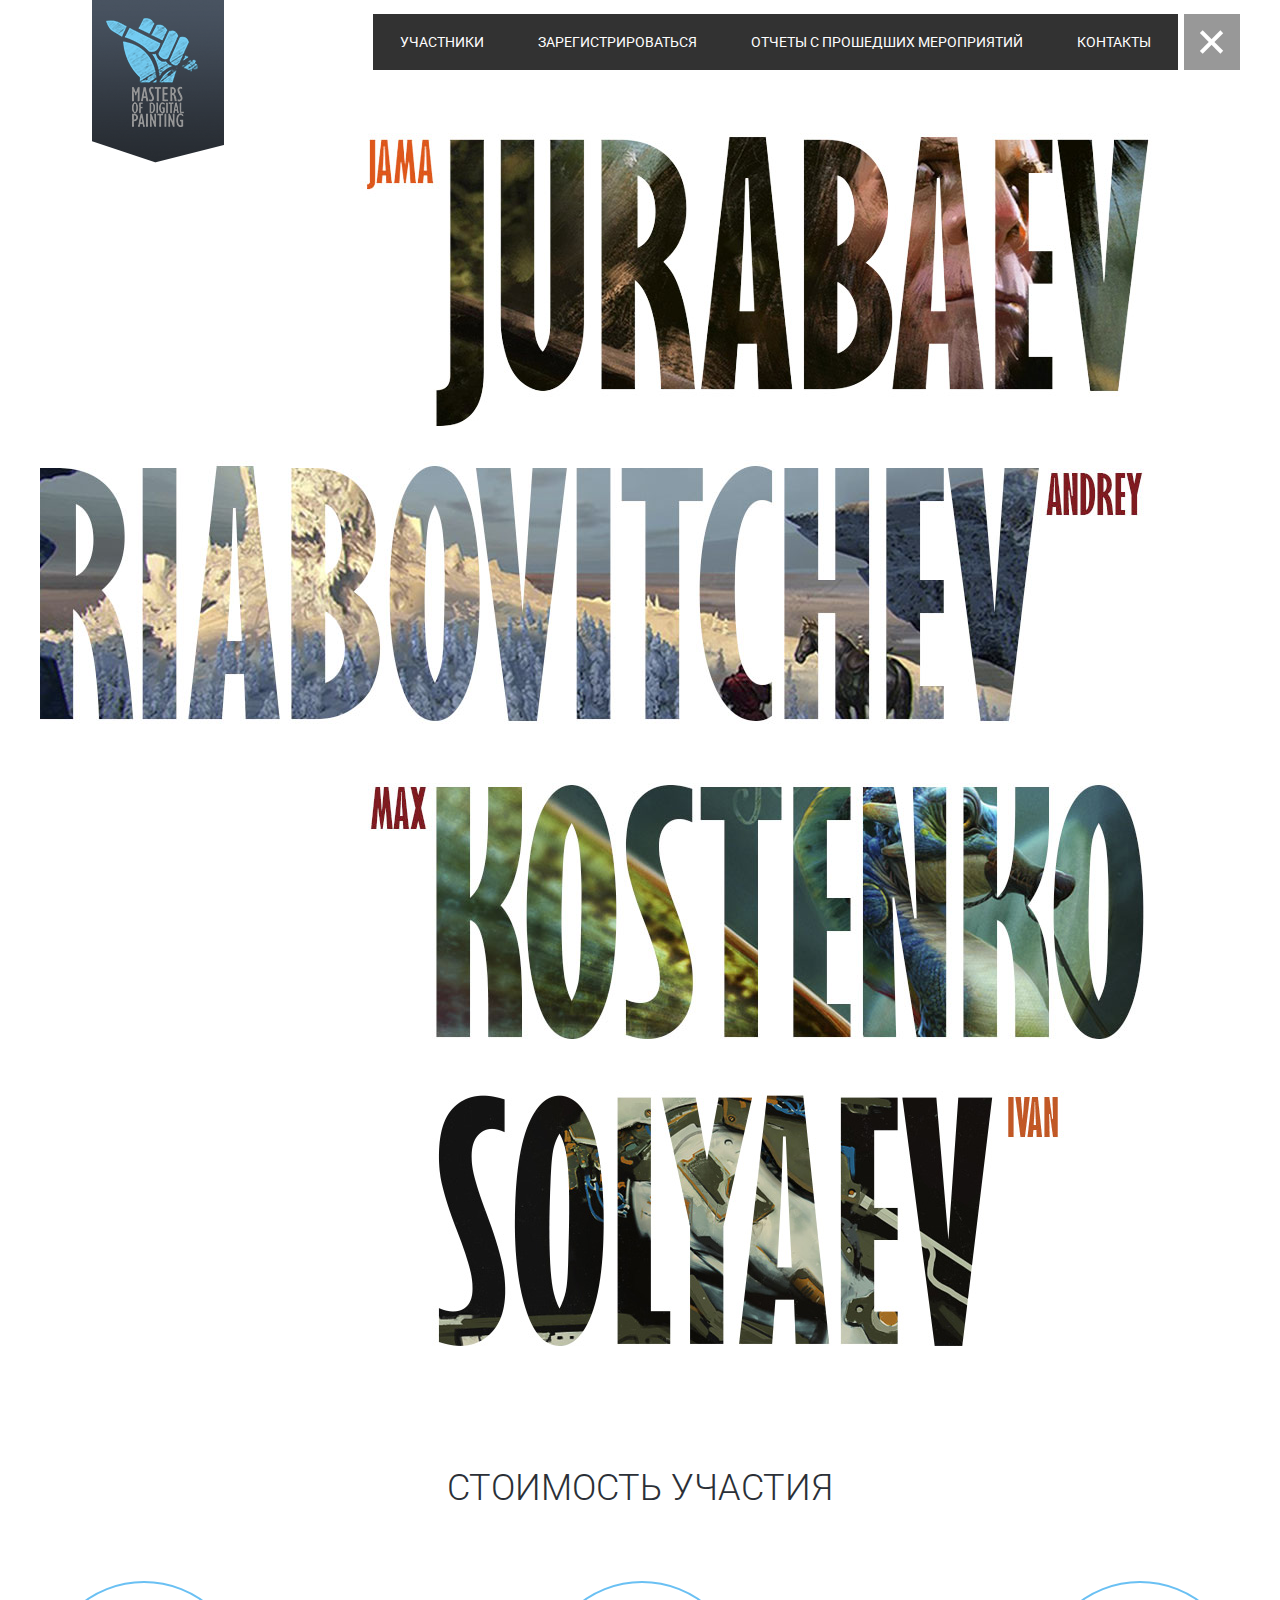
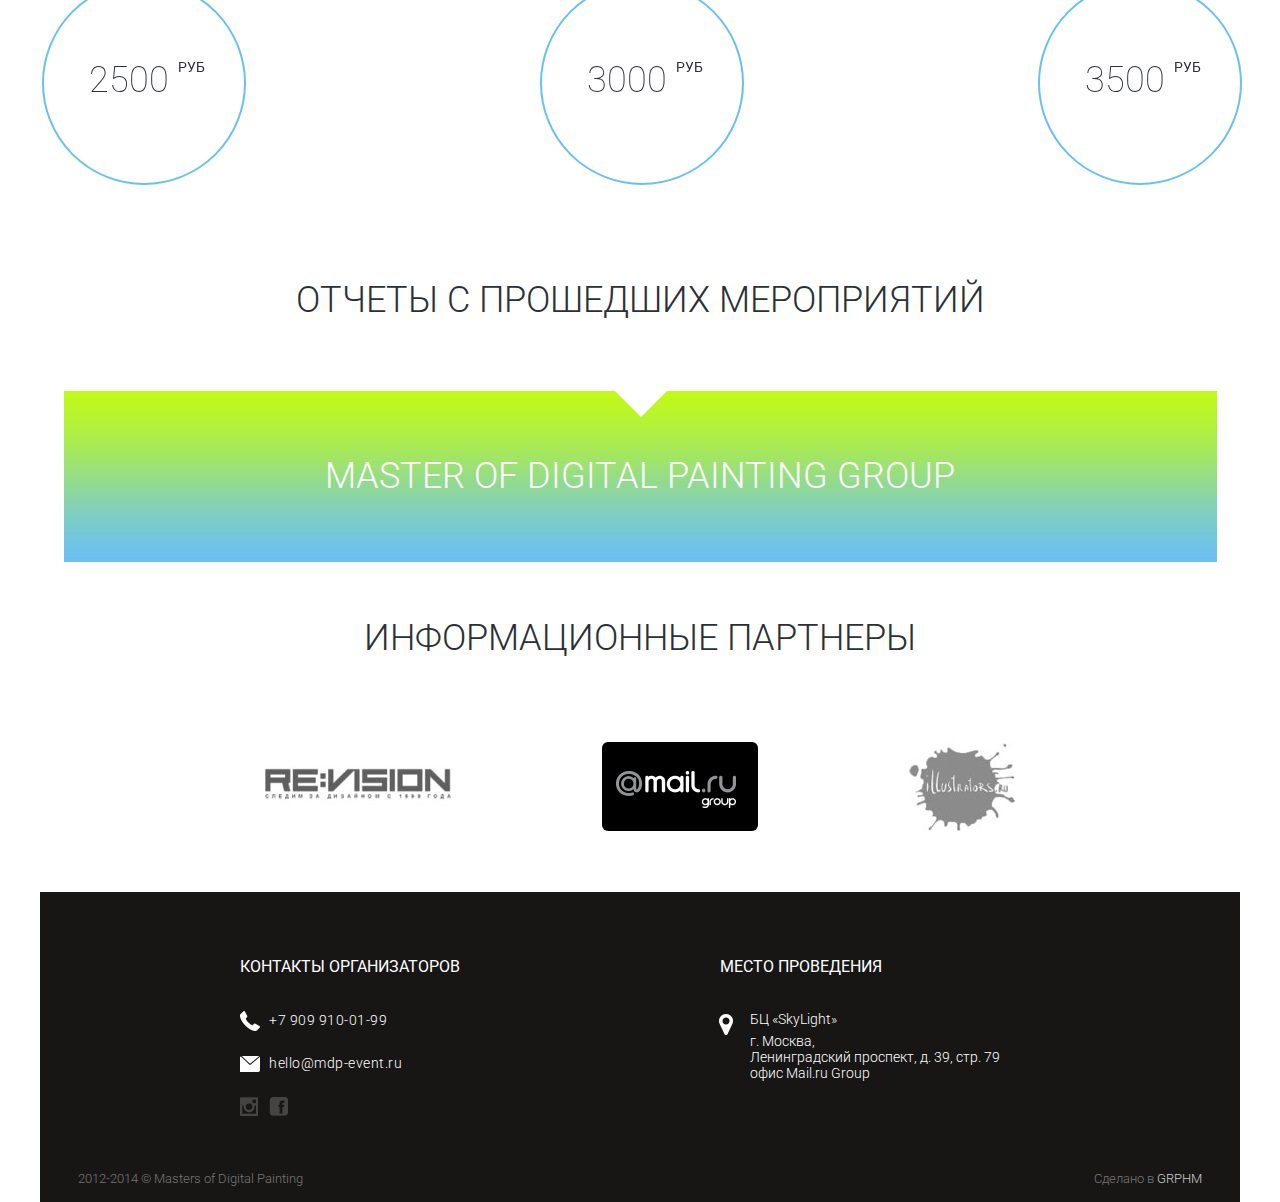
<file: index.html>
<!DOCTYPE html>
<!--[if lt IE 7]>      <html class="no-js lt-ie9 lt-ie8 lt-ie7"> <![endif]-->
<!--[if IE 7]>         <html class="no-js lt-ie9 lt-ie8"> <![endif]-->
<!--[if IE 8]>         <html class="no-js lt-ie9"> <![endif]-->
<!--[if gt IE 8]><!--> <html class="no-js"> <!--<![endif]-->
    <head>
        <meta charset="utf-8">
        <meta http-equiv="X-UA-Compatible" content="IE=edge">
        <title>Семинар цифровой живописи :: Masters of Digital Painting</title>
        <meta name="description" content="">
        <meta name="viewport" content="width=1260, initial-scale=0.1">

        <!-- TODO: Добавить даты на плашки со стоимости -->
        <!-- TODO: Предзагрузка паралепипедов и ссылка на страницу иллюстраторов -->

		<link rel="shortcut icon" href="/favicon.ico" type="image/x-icon">
		<link rel="icon" href="/favicon.ico" type="image/x-icon">

        <link rel="stylesheet" href="css/normalize.css">
        <link rel="stylesheet" href="css/main.css">
        <link href='http://fonts.googleapis.com/css?family=Roboto:400,100,300,500&subset=cyrillic,latin' rel='stylesheet' type='text/css'>
        <script src="js/vendor/modernizr-2.6.2.min.js"></script>
    </head>
    <body class="">
        <!--[if lt IE 7]>
            <p class="browsehappy">You are using an <strong>outdated</strong> browser. Please <a href="http://browsehappy.com/">upgrade your browser</a> to improve your experience.</p>
        <![endif]-->

        <header>
            <h1>
                Masters of digital painting
            </h1>
            <nav class="clearfix">
                <div class="nav-trigger flip-container">
                    <div class="origin-side flip-elem">
                        <span class="cross closed"></span>
                    </div>
                    <div class="slide-side flip-elem">
                        <span class="cross opened"></span>
                    </div>
                </div>
                <ul class="nav-list">
                    <li class="nav-item">
                        <a class="nav-link link-headliners" href="#">Участники</a>             
                    <li class="nav-item">
                        <a class="nav-link link-register" href="#">Зарегистрироваться</a>
                    <li class="nav-item">
                        <a class="nav-link link-reports" href="#">Отчеты с прошедших мероприятий</a>
                    <li class="nav-item">
                        <a class="nav-link link-contacts" href="#">Контакты</a>
                </ul>                
            </nav>
            <div class="close">

            </div>
        </header>

        <main class="content" role="main">

            <div class="cubes">
                
                <section class="name-block">
                    <div id="cube">
                        <div class="front">
                            <div class="name-banner jurabaev-jama">

                            </div>
                        </div>
                        <div class="right">
                            <div class="craftsman-cont">                            
                                <img class="ava craftsman-ava" src="img/jama.jpg" alt="Джама">
                                <div class="craftsman-desc">
                                    Джама родился и вырос в Душанбе. В 1997 году он поступил в университет на факультет 
                                    авиа-космической техники в Анкаре (Турция). В период с 2007 по 2011 год он работал 
                                    арт-директором у себя на родине в студии Ustodesign и параллельно рисовал иллюстрации 
                                    и концепт-арт для разных клиентов по всему миру. С 2012 года Джама работает 
                                    концепт-художником и матте паинтером в студии MPC в Лондоне.<br/>
                                    <!--<a href="http://revision.ru/a/jama/" title="Перейти на сайт Джамы" target="_blank"></a>-->
                                </div>
                            </div>
                        </div>
                        <div class="left"></div>
                    </div>
                </section>
                <a href="http://revision.ru/a/jama/" title="Перейти на сайт Джамы" target="_blank" class="cube-link link-1"></a>

                <section class="name-block">
                    <div id="cube">
                        <div class="front">
                            <div class="name-banner riabovitchev-andrey">

                            </div>
                        </div>
                        <div class="right">
                            <div class="craftsman-cont">
                                <img class="ava craftsman-ava" src="img/andrey.jpg" alt="Андрей">
                                <div class="craftsman-desc">
                                    Андрей родился в 1968 году на юге России в городе Апшеронске.
                                    После окончания школы он переехал в Москву для обучения в Лесотехническом
                                    Институте, мам же он нашел свой путь в индустрию рисованной анимации.
                                    Как художник-постановщик по персонажам Андрей работал на многих анимационных фильмах,
                                    включая "Князь Владимир", "Ролли и Эльф".
                                    В 2008 году Андрей переехал жить и работать в Великобританию, где открыл для себя индустрию кино.
                                    Он работал над многими известными фильмами, включая «Wrath of the Titans», «X-Men First Class», 
                                    «Wolfman», «Harry Potter and the Deathly Hallows» и многими другими. 
                                    В настоящее время Андрей работает как фрилансер.<br/>
                                    <!--<a href="http://andreiriabovitchev.blogspot.ru" title="перейти на сайт Андрея" target="_blank"></a>-->                               
                                </div>
                            </div>
                        </div>
                        <div class="left"></div>
                    </div>
                </section>
                <a href="http://andreiriabovitchev.blogspot.ru" title="перейти на сайт Андрея" target="_blank" class="cube-link link-2"></a>

                <section class="name-block">
                    <div id="cube">
                        <div class="front">
                            <div class="name-banner kostenko-max">

                            </div>
                        </div>
                        <div class="right">
                            <div class="craftsman-cont">
                                <img class="ava craftsman-ava" src="img/max.jpg" alt="максим">
                                <div class="craftsman-desc">
                                    Макс занимается дизайном персонажей для рекламы и анимационных проектов, 
                                    а так же иллюстрацией для журналов и книг. В 2009 году начал увлекаться
                                    цифровой живописью. С 2010 года работает на фрилансе. В число его клиентов
                                    входят: Wall Street Journal, National Geographic, Mercedes, Volkswagen, Skoda,
                                    Penguin Books и другие. Является победителем конкурса одного из самых известных
                                    иллюстраторских агентств Richard Solomon 2012.<br/>
                                    <!-- <a href="http://max-kostenko.com" title="перейти на сайт Максима" target="_blank"></a> -->                                
                                </div>
                            </div>
                        </div>
                        <div class="left"></div>
                    </div>
                </section>
                <a href="http://max-kostenko.com" title="перейти на сайт Максима" target="_blank" class="cube-link link-3"></a>

                <section class="name-block">
                    <div id="cube">
                        <div class="front">
                            <div class="name-banner solyaev-ivan">

                            </div>
                        </div>
                        <div class="right">
                            <div class="craftsman-cont">
                                <img class="ava craftsman-ava" src="img/ivan.jpg" alt="Иван">
                                <div class="craftsman-desc">
                                    Иван &mdash; известный художник с оригинальным и запоминающимся стилем, 
                                    каждая его работа пропитана неповторимой атмосферой и настроением. 
                                    Иван начал рисовать в 2003 году. 
                                    Работал в таких студиях как Nival, Dat, Vogster, Ice pick Lodge. 
                                    Его иллюстрации можно найти в журналах Cноб, Mans Health, Проспорт, Tne New Republic.<br/>
                                    <!-- <a href="http://iv-solyaev.cghub.com" title="перейти на сайт Ивана" target="_blank"></a> -->
                                </div>
                            </div>
                        </div>
                        <div class="left"></div>
                    </div>
                </section>
                <a href="http://iv-solyaev.cghub.com" title="перейти на сайт Ивана" target="_blank" class="cube-link link-4"></a>
                
            </div>

            <section class="pricing text-center">

                <h2>Стоимость участия</h2>
                <div class="prices-container clearfix">
                    <div class="price pull-left">
                        <div class="front">
                            <span class="sum">2500</span> 
                            <span class="sup">руб</span>
                        </div>
                        <div class="back">
                            <div class="back-text">Стоимость</div>
                            <div class="back-date">до 14/04</div>
                            <a target="_blank" class="back-link" href="http://www.nanobilet.ru/event/masters-of-digital-painting-3/?promo_code=mdp_event">купить</a>
                        </div>
                    </div>

                    <div class="price pull-right">
                        <div class="front">
                            <span class="sum">3500</span>
                            <span class="sup">руб</span>
                        </div>
                        <div class="back">
                            <div class="back-text">Стоимость</div>
                            <div class="back-date">до 16/05</div>
                            <a target="_blank" class="back-link" href="http://www.nanobilet.ru/event/masters-of-digital-painting-3/?promo_code=mdp_event">купить</a>
                        </div>    
                    </div>

                    <div class="price">
                        <div class="front">
                            <span class="sum">3000</span>
                            <span class="sup">руб</span>
                        </div>
                        <div class="back">
                            <div class="back-text">Стоимость</div>
                            <div class="back-date">до 21/04</div>
                            <a target="_blank" class="back-link" href="http://www.nanobilet.ru/event/masters-of-digital-painting-3/?promo_code=mdp_event">купить</a>
                        </div>
                    </div>
                    
                </div>

            </section>

            <section class="reports">
                <h2>Отчеты с прошедших мероприятий</h2>
                <a href="https://www.facebook.com/masters.of.digital.painting" class="master-report" target="_blank">
                    Master of digital painting group
                </a>
            </section>

            <section class="info-partners">
                <h2>Информационные партнеры</h2>
                <ul class="partners-list">
                    <li class="partners-item re-vis">
                        <a href="http://revision.ru" target="_blank" title="Re:vision"></a>
                    </li>
                    <li class="partners-item illust">
                        <a href="http://illustrators.ru" target="_blank" title="Illustrators.ru"></a>
                    </li>
                    <li class="partners-item dig-o">
                        <a href="http://www.mail.ru" target="_blank" title="Mail.ru"></a>
                    </li>
                </ul>
            </section>

        </main>

        <footer>
            <div class="container">
                <div class="footer-cont clearfix">
                    <div class="foot-left">
                        <h2>Контакты организаторов</h2>
                        <address>
                            <ul class="addr-list">
                                <li class="addr-item addr-tel">
                                    <a href="tel:+79262333234">+7 909 910-01-99</a>
                                </li>
                                <li class="addr-item addr-mail">
                                    <a href="mailto:hello@mdp-event.ru">hello@mdp-event.ru</a>
                                </li>
                            </ul>                        
                        </address>
                        <ul class="social-list">
                            <li class="social-item instagram">
                                <a href="http://instagram.com/dpmastersevent" target="_blank" title="instagram"></a>
                            </li>
                            <li class="social-item facebook">
                                <a target="_blank" href="https://www.facebook.com/masters.of.digital.painting" title="facebook"></a>
                            </li>
                        </ul>
                    </div>
                    <div class="foot-right">
                        <h2>Место проведения</h2>
                        <address class="meetup">
                            <div class="meet-name">БЦ «SkyLight»</div>
                            <div class="meet-addr">г. Москва, <br/>Ленинградский проспект, д. 39, стр. 79<br/>офис Mail.ru Group</div>
                        </address>
                    </div>
                </div>
                <div class="footer-bot clearfix">
                    <div class="copy">
                        2012-2014 &copy; Masters of Digital Painting 
                    </div>
                    <div class="dev">
                        Сделано в <a target="_blank" href="http://grapheme.ru">GRPHM</a>
                    </div>
                </div>
            </div>
        </footer>
        
        <script src="http://ajax.googleapis.com/ajax/libs/jquery/1.10.2/jquery.min.js"></script>
        <script>window.jQuery || document.write('<script src="js/vendor/jquery-1.10.2.min.js"><\/script>')</script>
        <script src="js/plugins.js"></script>
        <script src="js/main.js"></script>

        <!-- Yandex.Metrika counter -->
		<script type="text/javascript">
		(function (d, w, c) {
		    (w[c] = w[c] || []).push(function() {
		        try {
		            w.yaCounter24485093 = new Ya.Metrika({id:24485093,
		                    clickmap:true,
		                    trackLinks:true,
		                    accurateTrackBounce:true});
		        } catch(e) { }
		    });
		
		    var n = d.getElementsByTagName("script")[0],
		        s = d.createElement("script"),
		        f = function () { n.parentNode.insertBefore(s, n); };
		    s.type = "text/javascript";
		    s.async = true;
		    s.src = (d.location.protocol == "https:" ? "https:" : "http:") + "//mc.yandex.ru/metrika/watch.js";
		
		    if (w.opera == "[object Opera]") {
		        d.addEventListener("DOMContentLoaded", f, false);
		    } else { f(); }
		})(document, window, "yandex_metrika_callbacks");
		</script>
		<noscript><div><img src="//mc.yandex.ru/watch/24485093" style="position:absolute; left:-9999px;" alt="" /></div></noscript>
		<!-- /Yandex.Metrika counter -->
    </body>
</html>
</file>
<file: css/main.css>
/*! HTML5 Boilerplate v4.3.0 | MIT License | http://h5bp.com/ */

/*
 * What follows is the result of much research on cross-browser styling.
 * Credit left inline and big thanks to Nicolas Gallagher, Jonathan Neal,
 * Kroc Camen, and the H5BP dev community and team.
 */

/* ==========================================================================
   Base styles: opinionated defaults
   ========================================================================== */

html,
button,
input,
select,
textarea {
    color: #222;
}

html {
    font-size: 1em;
    line-height: 1.4;
}

/*
 * Remove text-shadow in selection highlight: h5bp.com/i
 * These selection rule sets have to be separate.
 * Customize the background color to match your design.
 */

::-moz-selection {
    background: #b3d4fc;
    text-shadow: none;
}

::selection {
    background: #b3d4fc;
    text-shadow: none;
}

/*
 * A better looking default horizontal rule
 */

hr {
    display: block;
    height: 1px;
    border: 0;
    border-top: 1px solid #ccc;
    margin: 1em 0;
    padding: 0;
}

/*
 * Remove the gap between images, videos, audio and canvas and the bottom of
 * their containers: h5bp.com/i/440
 */

audio,
canvas,
img,
video {
    vertical-align: middle;
}

/*
 * Remove default fieldset styles.
 */

fieldset {
    border: 0;
    margin: 0;
    padding: 0;
}

/*
 * Allow only vertical resizing of textareas.
 */

textarea {
    resize: vertical;
}

/* ==========================================================================
   Browse Happy prompt
   ========================================================================== */

.browsehappy {
    margin: 0.2em 0;
    background: #ccc;
    color: #000;
    padding: 0.2em 0;
}

/* ==========================================================================
   Author's custom styles
   ========================================================================== */
a:focus,
a:active {
    outline: none;
}
html {
    font: 14px 'Roboto', sans-serif;
}
body {
    width: 1200px;
    margin: 0 auto;
}

header {
    position: relative;
    max-width: 1200px;
    height: 129px;
    margin: 0 auto;
    background: #fff;
}

h1 {
    position: absolute;
    z-index: 1;
    top: 0;
    left: 52px;
    width: 132px;
    height: 163px;
    margin: 0;

    background: url(../img/sprites.png) no-repeat;
    text-indent: -9999px;
}

h2 {
    margin: 93px 0 70px;

    color: #2b3037;

    font-size: 36px;
    font-weight: 300;
    text-transform: uppercase;
    text-align: center;
}
nav {
    overflow: hidden;
}
.nav-list {
    position: relative;
    left: 0;
    float: right;
    height: 56px;
    margin: 14px 6px 0 0;
    padding: 0;

    background: #323232;
}

.nav-item {
    position: relative;
    display: inline-block;
    height: 100%;
    margin: 0;    
}

.nav-link {
    display: inline-block;
    height: 100%;
    padding: 0 27px;

    line-height: 56px;

    background: #323232;

    color: #fff;
    text-transform: uppercase;
    text-decoration: none;
}

.nav-link:hover {
    background: #1a1a1a;
}

.wrapper {
    width: 1200px;
    margin: 0 auto;
}
.container {
    width: 1200px;
    margin: 0 auto;
}

.craftsman {
    height: 328px;
    background: #e8e8e8;
}

.craftsman-cont {    
    width: 900px;
    height: 184px; 
    padding: 58px 72px;   
    margin: 0 auto;
}

.craftsman-desc {
    display: inline-block;
    width: 599px;
    vertical-align: middle;

    color: #3b3b3b;

    font-size: 14px;
    line-height: 24px;
    font-weight: 300;
}

.ava {
    margin: 0 52px 0 60px;

    -moz-border-radius: 50%;
    -webkit-border-radius: 50%; 
    -khtml-border-radius: 50%; 
    border-radius: 50%;

    max-width: 185px;
    width: 185px;
}

.name-block {
    position: relative;
    max-width: 1200px;
    margin: 0 auto;
    height: 300px;
}

.name-banner {
    height: 100%;

    background-size: cover;
}

.riabovitchev-andrey {
    background: url(../img/riabovitchev-andrey.jpg) no-repeat;
}

.kostenko-max {
    background: url(../img/kostenko-max.jpg) no-repeat;
}

.jurabaev-jama {
    background: url(../img/jurabaev-jama.jpg) 0 -20px no-repeat;
}

.solyaev-ivan {
    background: url(../img/solyaev-ivan.jpg) no-repeat;
}

/* ==========================================================================
   Prices
   ========================================================================== */

.pricing {
    width: 1200px;
    margin: 0 auto;
}
.price {
    position: relative;
    display: inline-block;

    width: 200px;
    height: 200px;
    border: 2px solid transparent;    
}
.price .front {
    position: absolute;
    top: 0;
    left: 0;

    width: 100%;
    height: 100%;

    border: 2px solid #6ac0f3;
    -moz-border-radius: 50%;
    -webkit-border-radius: 50%; 
    -khtml-border-radius: 50%; 
    border-radius: 50%;

    line-height: 195px;

    color: #2b3037;
    font-size: 36px;
    font-weight: 100;
}
.price .back {    
    position: absolute;
    top: 0;
    left: 0;
    width: 100%;
    height: 100%;

    border: 2px solid #6ac0f3;
    -moz-border-radius: 50%;
    -webkit-border-radius: 50%; 
    -khtml-border-radius: 50%; 
    border-radius: 50%;
}
.sum {
    margin: 0 0 0 5px;
}
.sup {
    line-height: 168px;

    vertical-align: top;
    font-size: 14px;
    font-weight: 400;
    text-transform: uppercase;
}
.price .front {
    -webkit-transform-style: preserve-3d;
    transform-style: preserve-3d;

    -webkit-transform: rotateY(0deg);
    transform: rotateY(0deg);

    -webkit-backface-visibility: hidden;
    backface-visibility: hidden;

    -webkit-transition: all ease .4s;
    transition: all ease .4s;
    z-index: 900;
}
.price .back {
    -webkit-transform-style: preserve-3d;
    transform-style: preserve-3d;

    -webkit-transform: rotateY(-179deg);
    transform: rotateY(-179deg);

    -webkit-backface-visibility: hidden;
    backface-visibility: hidden;

    -webkit-transition: all ease .4s;
    transition: all ease .4s;

    z-index: 1000;
}
.price .back .back-text {
    margin: 50px 0 0;

    font-size: 18px;
    text-transform: uppercase;
    font-weight: 100;
}
.price .back .back-date {
    margin: 0 0 32px;

    font-size: 22px;
    text-transform: uppercase;
    font-weight: 400;
}
.price .back .back-link {
    display: inline-block;
    height: 16px;

    color: #444;
    font-size: 14px;
    text-transform: uppercase;
    text-decoration: none;
    border-bottom: 1px solid #444;
}
.price .back .back-link:hover {
    border-color: transparent;
}

.pice.active {
    -webkit-perspective: 600px;
    perspective: 600px;
}
.price.active .front {
    -webkit-transform: rotateY(179deg);
    transform: rotateY(179deg);
}
.price.active .back {
    -webkit-transform: rotateY(0deg);
    transform: rotateY(0deg);
}

/* ==========================================================================
   Reports
   ========================================================================== */
.master-report {
    position: relative;
    display: block;
    width: 1153px;
    height: 171px;
    margin: 0 auto;
    text-decoration: none;

    background: url(../img/grad.jpg) repeat-x;

    line-height: 171px;

    color: #fff;
    font-weight: 300;
    font-size: 36px;
    text-align: center;
    text-transform: uppercase;
}
.master-report:before {
    content: "";
    position: absolute;
    top: 0;
    left: 50%;

    margin: 0 0 0 -25px;

    width: 0px;
    height: 0px;
    border-style: solid;
    border-width: 26px 26px 0 26px;
    border-color: #fff transparent transparent transparent;
}

/* ==========================================================================
   Info-partners
   ========================================================================== */
.info-partners h2 {
    margin: 55px 0 83px;
}
.partners-list {
    width: 750px;
    margin: 0 auto 58px;
    padding: 0;
    list-style: none;

    text-align: center;
}
.partners-item {
    position: relative;
    display: inline-block;
}
.partners-item > a {
    position: absolute;
    top: 0;
    left: 0;

    width: 100%;
    height: 100%;
}
.re-vis {
    float: left;
    width: 186px;
    height: 89px;

    background: url(../img/sprites.png) -300px 0;
}
.dig-o {
    width: 156px;
    height: 89px;

    background: url("../img/sprites.png") repeat scroll -136px -89px #000;
    border-radius: 6px;
}
.illust {
    float: right;
    width: 106px;
    height: 89px;

    background: url(../img/sprites.png) -150px 0;
}
/* ==========================================================================
   Footer
   ========================================================================== */
footer {
    height: 310px;
    background: #171615;
}

footer h2 {
    margin: 65px 0 35px;
    color: #fff;
    font-weight: 400;
    font-size: 16px;
    text-transform: uppercase;
    text-align: left;
}

address {
    font-style: normal;
}

.footer-cont {
    width: 800px;
    margin: 0 auto;
}

.foot-left,
.foot-right {
    float: left;
    width: 50%;
}
.foot-right {
    margin: 0 0 0 10%;
    width: 40%;
}

.addr-list {
    margin: 0;
    padding: 0;
    list-style: none;
    font-weight: 300;
}
.addr-item {
    margin: 0 0 22px;
}
.addr-item > a {
    display: inline-block;

    line-height: 18px;

    color: #fff;
    font-size: 14px;
    letter-spacing: 0.5px;
    text-decoration: none;
    vertical-align: top;
}
.addr-mail > a {
    line-height: 14px;
}
.addr-tel:before {
    content: "";
    display: inline-block;

    width: 20px;
    height: 20px;
    margin: 0 6px 0 0;

    background: url(../img/sprites.png) -350px -100px;
}
.addr-mail:before {
    content: "";
    display: inline-block;

    width: 20px;
    height: 16px;
    margin: 0 6px 0 0;

    background: url(../img/sprites.png) -450px -100px;
}
.meetup {
    position: relative;

    padding: 0 0 0 30px;

    color: #fff;
    font-size: 14px;
    font-weight: 300;
}
.meetup:before {
    content: "";
    position: absolute;
    top: 3px;
    left: -1px;
    display: inline-block;

    width: 14px;
    height: 21px;
    background: url(../img/sprites.png) -400px -100px;

}
.meet-name {
    margin: 0 0 6px;
}
.social-list {
    margin: 0;
    padding: 0;
    list-style: none;
}
.social-item {
    position: relative;
    float: left;

    margin: 0 11px 0 0;
    opacity: .2;
}
.social-item:hover {
    opacity: 1;
}
.social-item > a {
    position: absolute;
    top: 0;
    left: 0;

    width: 100%;
    height: 100%;
}
.instagram {
    width: 18px;
    height: 19px;

    background: url(../img/sprites.png) -500px -100px;
}
.facebook {
    width: 19px;
    height: 19px;

    background: url(../img/sprites.png) -550px -100px;
}
footer .container {
    position: relative;
    height: 100%;
}
.footer-bot {
    position: absolute;
    bottom: 16px;
    left: 0;

    width: 100%;
}
.copy {
    float: left;

    margin: 0 0 0 38px;    

    color: #777;
    font-size: 13px;
    font-weight: 300;
    
}
.dev {
    float: right;

    margin: 0 38px 0 0;    

    color: #777;
    font-weight: 300;
    font-size: 13px;
}
.dev > a {
    display: inline-block;

    color: #ccc;
    text-decoration: none;
    line-height: 14px;
}
.dev > a:hover {
    border-color: transparent;
}

/* ==========================================================================
   Transition classes
   ========================================================================== */

.nav-link,
.social-item,
.dev > a,
.price .back .back-link {
    transition: all .2s ease;
    -webkit-transition: all .2s ease;
    -moz-transition: all .2s ease;
    -o-transition: all .2s ease;
    -ms-transition: all .2s ease;
}
.nav-trigger > span,
.nav-trigger > span:before,
.nav-trigger > span:after,
.nav-list {
    transition: all .8s ease;
    -webkit-transition: all .8s ease;
    -moz-transition: all .8s ease;
    -o-transition: all .8s ease;
    -ms-transition: all .8s ease;
}

/* ==========================================================================
   Actions classes
   ========================================================================== */
.flip-container {
    -webkit-transform-style: preserve-3d;
    -moz-transform-style: preserve-3d;
    -ms-transform-style: preserve-3d;
    transform-style: preserve-3d;
   
    -webkit-transition: -webkit-transform .5s ease;
    -moz-transition: -moz-transform .5s ease;
    -o-transition: -o-transform .5s ease;
    -ms-transition: -ms-transform .5s ease;
     transition: transform .5s ease;
}
.nav-trigger {
    position: relative;

    z-index: 1;

    float: right;
    width: 56px;
    height: 56px;

    margin: 14px 0 0;

    background: #989898;
    cursor: pointer;    
}
.open-menu .nav-list {
    left: 100%;
}
.open-menu .nav-trigger {
    -webkit-transform : rotateY(-90.1deg);
    -moz-transform : rotateY(-90.1deg);
    -ms-transform : rotateY(-90.1deg);
    -o-transform : rotateY(-90.1deg);
    transform : rotateY(-90.1deg);
}
.flip-elem {
    position: absolute;
    top: 0;
    left: 0;
    width: 100%;
    height: 100%;
}
.origin-side {
    z-index: 1;
    
    background: #989898;
    
    -webkit-transform : translateZ(23px);
    -moz-transform : translateZ(23px);
    -ms-transform : translateZ(23px);
    -o-transform : translateZ(23px);
    transform : translateZ(23px);
    
    -webkit-perspective: 1000px;
    -moz-perspective: 1000px;
    -ms-perspective: 1000px; 
    perspective: 1000px;

    -webkit-backface-visibility:hidden;
    backface-visibility:hidden;
}
.slide-side {
    background: #323232;

    -webkit-transform : rotateY(90deg) translateZ(23px);
    -moz-transform : rotateY(90deg) translateZ(23px);
    -ms-transform : rotateY(90deg) translateZ(23px);
    -o-transform : rotateY(90deg) translateZ(23px);
    transform : rotateY(90deg) translateZ(23px);
    
    -webkit-perspective: 1000px;
    -moz-perspective: 1000px;
    -ms-perspective: 1000px; 
    perspective: 1000px;

    -webkit-backface-visibility:hidden;
    backface-visibility:hidden;
}
.nav-trigger .cross {
	position: absolute;
	top: 50%;
	left: 24%;
	width: 52%;
	height: 4px;
	margin: -2px 0 0;
	background: #fff;    
}
.nav-trigger .cross:before,
.nav-trigger .cross:after {
    content: "";
    position: absolute;
    left: 0;

    width: 100%;
    height: 100%;
    background: #fff;
}
.nav-trigger .cross.opened:before {
    -webkit-transform: translateY(-250%);
       -moz-transform: translateY(-250%);
        -ms-transform: translateY(-250%);
         -o-transform: translateY(-250%);
            transform: translateY(-250%);
}
.nav-trigger .cross.opened:after {
    -webkit-transform: translateY(250%);
       -moz-transform: translateY(250%);
        -ms-transform: translateY(250%);
         -o-transform: translateY(250%);
            transform: translateY(250%);
}
.nav-trigger .cross.closed {
    background: none;
}
.nav-trigger .cross.closed:before {
     -webkit-transform: translateY(0px) rotate(45deg);
       -moz-transform: translateY(0px) rotate(45deg);
        -ms-transform: translateY(0px) rotate(45deg);
         -o-transform: translateY(0px) rotate(45deg);
            transform: translateY(0px) rotate(45deg);
}
.nav-trigger .cross.closed:after {
    -webkit-transform: translateY(0px) rotate(-45deg);
       -moz-transform: translateY(0px) rotate(-45deg);
        -ms-transform: translateY(0px) rotate(-45deg);
         -o-transform: translateY(0px) rotate(-45deg);
            transform: translateY(0px) rotate(-45deg);
}
.cubes {
    position: relative;
}
.name-block {
    margin: 0 0 15px;

    -webkit-perspective: 1000px;
    -moz-perspective: 1000px;
    -ms-perspective: 1000px; 
    perspective: 1000px;
}
.cube-link {
    position: absolute;
    left: 0;
    z-index: -1;
    width: 100%;
    height: 300px;
}
.link-1 {
    top: 0;
}
.link-2 {
    top: 315px;
}
.link-3 {
    top: 630px;
}
.link-4 {
    top: 945px;
}

#cube {
  width: 100%;
  height: 100%;
  position: absolute;
  -webkit-transform-style: preserve-3d;
  transform-style: preserve-3d;
  -webkit-transform: translateZ( -600px );
  transform: translateZ( -600px );
  -webkit-transition: -webkit-transform 1s;
  transition: transform 1s;
}
#cube > div {
  width: 1200px;
  height: 300px;
  display: block;
  position: absolute;
  /*border: 2px solid black;*/
}
#cube .front  { 
    -webkit-transform: rotateY( 0deg ) translateZ( 600px ); 
    transform: rotateY( 0deg ) translateZ( 600px );

    -webkit-backface-visibility: hidden;
    backface-visibility: hidden;
}
#cube .right  { -webkit-transform: rotateY( 90deg ) translateZ( 600px ); transform: rotateY( 90deg ) translateZ( 600px );

    -webkit-backface-visibility: hidden;
    backface-visibility: hidden;

    background: #e8e8e8;
}

#cube .left   { -webkit-transform: rotateY( -90deg ) translateZ( 600px ); transform: rotateY( -90deg ) translateZ( 600px );

    -webkit-backface-visibility: hidden;
    backface-visibility: hidden;
}

#cube.show-front  {
    -webkit-transform: translateZ( -600px ) rotateY( 0deg );
    transform: translateZ( -600px ) rotateY( 0deg );
}
#cube.show-right  {
    -webkit-transform: translateZ( -600px ) rotateY( -90deg );
    transform: translateZ( -600px ) rotateY( -90deg );
}
#cube.show-left   {
    -webkit-transform: translateZ( -600px ) rotateY( 90deg );
    transform: translateZ( -600px ) rotateY( 90deg );
}

.name-block.active #cube {
    -webkit-transform: translateZ( -600px ) rotateY(-90.1deg);
    transform: translateZ( -600px ) rotateY(-90.1deg);
}
.name-block.active + .cube-link {
    z-index: 100;
}

/* ==========================================================================
   System styles
   ========================================================================== */
.pull-left {
    float: left;
}
.pull-right {
    float: right;        
}
.text-center {
    text-align: center;
}

/* ==========================================================================
   Helper classes
   ========================================================================== */

/*
 * Image replacement
 */

.ir {
    background-color: transparent;
    border: 0;
    overflow: hidden;
    /* IE 6/7 fallback */
    *text-indent: -9999px;
}

.ir:before {
    content: "";
    display: block;
    width: 0;
    height: 150%;
}

/*
 * Hide from both screenreaders and browsers: h5bp.com/u
 */

.hidden {
    display: none !important;
    visibility: hidden;
}

/*
 * Hide only visually, but have it available for screenreaders: h5bp.com/v
 */

.visuallyhidden {
    border: 0;
    clip: rect(0 0 0 0);
    height: 1px;
    margin: -1px;
    overflow: hidden;
    padding: 0;
    position: absolute;
    width: 1px;
}

/*
 * Extends the .visuallyhidden class to allow the element to be focusable
 * when navigated to via the keyboard: h5bp.com/p
 */

.visuallyhidden.focusable:active,
.visuallyhidden.focusable:focus {
    clip: auto;
    height: auto;
    margin: 0;
    overflow: visible;
    position: static;
    width: auto;
}

/*
 * Hide visually and from screenreaders, but maintain layout
 */

.invisible {
    visibility: hidden;
}

/*
 * Clearfix: contain floats
 *
 * For modern browsers
 * 1. The space content is one way to avoid an Opera bug when the
 *    `contenteditable` attribute is included anywhere else in the document.
 *    Otherwise it causes space to appear at the top and bottom of elements
 *    that receive the `clearfix` class.
 * 2. The use of `table` rather than `block` is only necessary if using
 *    `:before` to contain the top-margins of child elements.
 */

.clearfix:before,
.clearfix:after {
    content: " "; /* 1 */
    display: table; /* 2 */
}

.clearfix:after {
    clear: both;
}

/*
 * For IE 6/7 only
 * Include this rule to trigger hasLayout and contain floats.
 */

.clearfix {
    *zoom: 1;
}

/* ==========================================================================
   EXAMPLE Media Queries for Responsive Design.
   These examples override the primary ('mobile first') styles.
   Modify as content requires.
   ========================================================================== */

@media only screen and (min-width: 35em) {
    /* Style adjustments for viewports that meet the condition */
}

@media print,
       (-o-min-device-pixel-ratio: 5/4),
       (-webkit-min-device-pixel-ratio: 1.25),
       (min-resolution: 120dpi) {
    /* Style adjustments for high resolution devices */
}

/* ==========================================================================
   Print styles.
   Inlined to avoid required HTTP connection: h5bp.com/r
   ========================================================================== */

@media print {
    * {
        background: transparent !important;
        color: #000 !important; /* Black prints faster: h5bp.com/s */
        box-shadow: none !important;
        text-shadow: none !important;
    }

    a,
    a:visited {
        text-decoration: underline;
    }

    a[href]:after {
        content: " (" attr(href) ")";
    }

    abbr[title]:after {
        content: " (" attr(title) ")";
    }

    /*
     * Don't show links for images, or javascript/internal links
     */

    .ir a:after,
    a[href^="javascript:"]:after,
    a[href^="#"]:after {
        content: "";
    }

    pre,
    blockquote {
        border: 1px solid #999;
        page-break-inside: avoid;
    }

    thead {
        display: table-header-group; /* h5bp.com/t */
    }

    tr,
    img {
        page-break-inside: avoid;
    }

    img {
        max-width: 100% !important;
    }

    @page {
        margin: 0.5cm;
    }

    p,
    h2,
    h3 {
        orphans: 3;
        widows: 3;
    }

    h2,
    h3 {
        page-break-after: avoid;
    }
}
</file>
